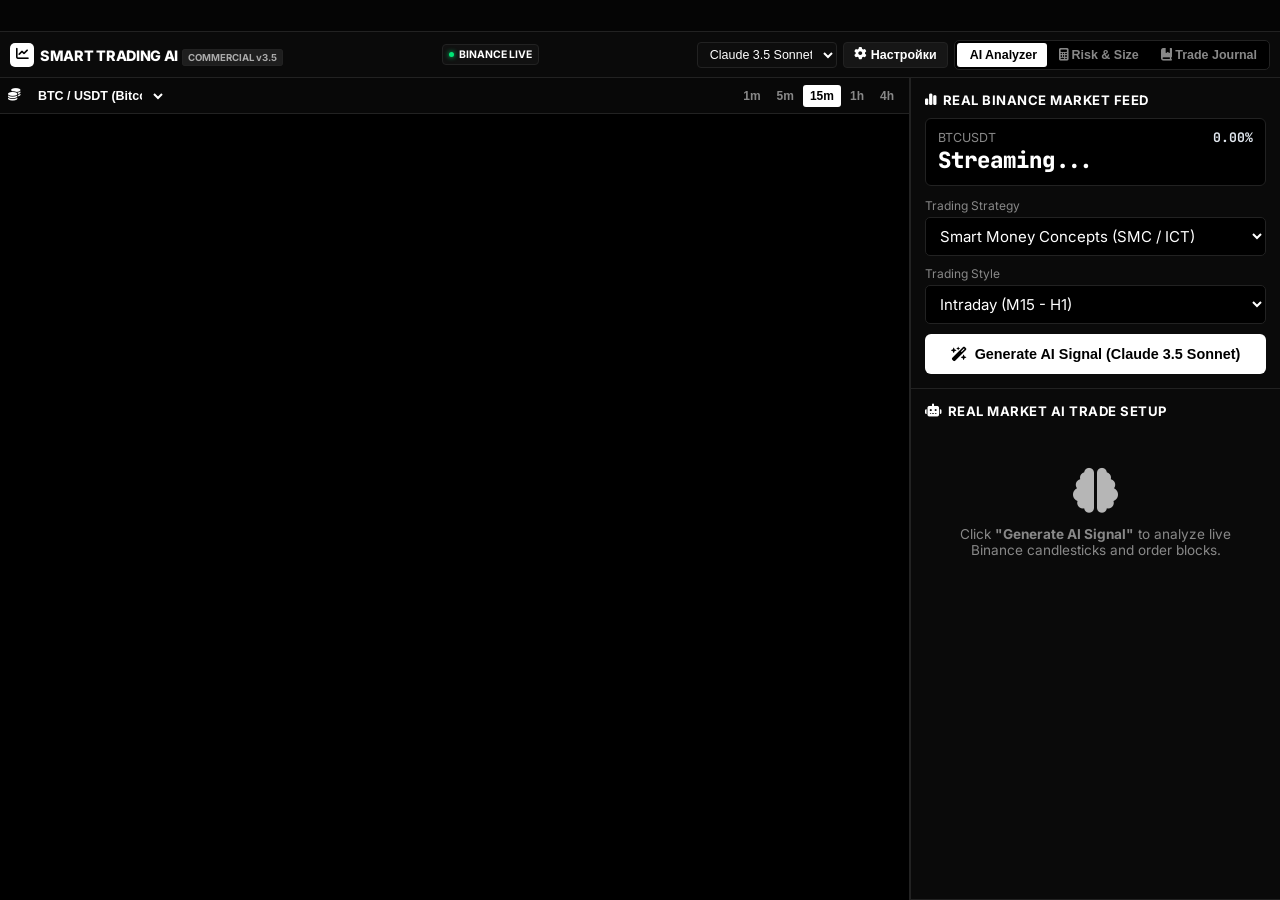
<file: index.html>
<!DOCTYPE html>
<html lang="en">
<head>
  <meta charset="UTF-8" />
  <meta name="viewport" content="width=device-width, initial-scale=1.0, maximum-scale=1.0, user-scalable=no, viewport-fit=cover" />
  <meta name="apple-mobile-web-app-capable" content="yes" />
  <meta name="apple-mobile-web-app-status-bar-style" content="black-translucent" />
  <meta name="theme-color" content="#000000" />
  <title>Smart Trading AI — Commercial Trading Platform</title>

  <link rel="manifest" href="./manifest.json" />

  <!-- FontAwesome Icons -->
  <link rel="stylesheet" href="https://cdnjs.cloudflare.com/ajax/libs/font-awesome/6.4.0/css/all.min.css" />
  <!-- TradingView Official Widget Library -->
  <script type="text/javascript" src="https://s3.tradingview.com/tv.js"></script>
  <!-- Stylesheet -->
  <link rel="stylesheet" href="./styles.css" />
</head>
<body>

  <!-- Top Real-Time WebSocket Ticker Tape -->
  <div class="ticker-tape-container" translate="no">
    <div class="ticker-tape-track" id="tickerTapeTrack" translate="no">
      <!-- Populated live via Binance WebSocket -->
    </div>
  </div>

  <!-- Header Navbar -->
  <header class="header">
    <a href="#" class="brand">
      <div class="brand-logo">
        <i class="fa-solid fa-chart-line"></i>
      </div>
      <div>
        <span class="brand-name">SMART TRADING AI</span>
        <span class="brand-tag">COMMERCIAL v3.5</span>
      </div>
    </a>

    <div class="badge-live" translate="no">
      <div class="pulse-dot"></div> BINANCE LIVE
    </div>

    <div class="header-right">
      <!-- AI Model Selector -->
      <select id="modelSelect" class="st-select">
        <option value="claude-3-5-sonnet">Claude 3.5 Sonnet</option>
        <option value="gemini-1-5-pro">Gemini 1.5 Pro</option>
        <option value="gpt-4o">GPT-4o</option>
      </select>

      <button class="btn-glass" id="btnOpenSettings">
        <i class="fa-solid fa-gear"></i> Настройки
      </button>

      <!-- Desktop Navigation Tabs -->
      <nav class="nav-tabs desktop-only">
        <button class="tab-btn active" data-view="analyzer">
          <i class="fa-solid fa-chart-candlestick"></i> AI Analyzer
        </button>
        <button class="tab-btn" data-view="calculator">
          <i class="fa-solid fa-calculator"></i> Risk & Size
        </button>
        <button class="tab-btn" data-view="journal">
          <i class="fa-solid fa-book-bookmark"></i> Trade Journal
        </button>
      </nav>
    </div>
  </header>

  <!-- Main Content Layout -->
  <main class="app-content">

    <!-- VIEW 1: TRADINGVIEW CHART & SIDEBAR ANALYZER -->
    <section class="view-section active" id="view-analyzer">
      <div class="tv-grid">
        
        <!-- Left Area: TradingView Live Interactive Chart -->
        <div class="tv-chart-pane" id="paneChart">
          <!-- Chart Header Toolbar -->
          <div class="chart-toolbar">
            <div class="symbol-picker" translate="no">
              <i class="fa-solid fa-coins"></i>
              <select id="symbolSelect" class="st-select" style="font-weight: 700; border: none; background: transparent;">
                <option value="BTCUSDT">BTC / USDT (Bitcoin)</option>
                <option value="ETHUSDT">ETH / USDT (Ethereum)</option>
                <option value="SOLUSDT">SOL / USDT (Solana)</option>
                <option value="BNBUSDT">BNB / USDT (Binance Coin)</option>
                <option value="XRPUSDT">XRP / USDT (Ripple)</option>
                <option value="DOGEUSDT">DOGE / USDT (Dogecoin)</option>
              </select>
            </div>

            <div class="timeframe-btns">
              <button class="tf-btn" data-tf="1m">1m</button>
              <button class="tf-btn" data-tf="5m">5m</button>
              <button class="tf-btn active" data-tf="15m">15m</button>
              <button class="tf-btn" data-tf="1h">1h</button>
              <button class="tf-btn" data-tf="4h">4h</button>
            </div>
          </div>

          <!-- TradingView Widget Container -->
          <div class="chart-widget-wrapper" id="tradingview_widget_container">
            <!-- Widget initialized in app.js -->
          </div>
        </div>

        <!-- Right Area: Sidebar AI Analysis & Real Data Signal -->
        <div class="tv-sidebar-pane" id="paneSidebar">
          
          <!-- Live Symbol Price Box -->
          <div class="side-panel">
            <div class="panel-title">
              <i class="fa-solid fa-chart-simple"></i> Real Binance Market Feed
            </div>
            
            <div class="live-price-box" translate="no">
              <div>
                <div style="font-size: 0.78rem; color: var(--text-muted);" id="currentSymbolName">BTCUSDT</div>
                <div class="live-price-val" id="livePriceVal">Streaming...</div>
              </div>
              <div class="live-price-change" id="livePriceChange">0.00%</div>
            </div>

            <!-- Strategy Form -->
            <div class="form-group">
              <label class="form-label">Trading Strategy</label>
              <select id="strategy" class="form-select">
                <option value="smc" selected>Smart Money Concepts (SMC / ICT)</option>
                <option value="priceaction">Price Action & Pattern Breakout</option>
                <option value="indicators">Indicators (RSI / SMA Confluence)</option>
              </select>
            </div>

            <div class="form-group">
              <label class="form-label">Trading Style</label>
              <select id="tradingStyle" class="form-select">
                <option value="scalping">Scalping (M1 - M15)</option>
                <option value="intraday" selected>Intraday (M15 - H1)</option>
                <option value="swing">Swing Trading (H4 - D1)</option>
              </select>
            </div>

            <button class="btn-analyze-full btn-white" id="btnAnalyze">
              <i class="fa-solid fa-wand-magic-sparkles"></i> Generate AI Signal (Claude 3.5 Sonnet)
            </button>
          </div>

          <!-- Signal Output Panel -->
          <div class="side-panel" style="flex: 1;">
            <div class="panel-title">
              <i class="fa-solid fa-robot"></i> Real Market AI Trade Setup
            </div>

            <div id="signalOutput">
              <div style="text-align: center; padding: 40px 10px; color: var(--text-muted);">
                <i class="fa-solid fa-brain" style="font-size: 2.8rem; color: var(--text-white); margin-bottom: 12px; opacity: 0.7;"></i>
                <p style="font-size: 0.85rem; color: var(--text-muted);">Click <strong>"Generate AI Signal"</strong> to analyze live Binance candlesticks and order blocks.</p>
              </div>
            </div>
          </div>

        </div>

      </div>
    </section>

    <!-- VIEW 2: RISK & POSITION CALCULATOR -->
    <section class="view-section" id="view-calculator">
      <div class="full-panel">
        <div class="card-panel">
          <h2 class="panel-title" style="font-size: 1.1rem; margin-bottom: 18px;">
            <i class="fa-solid fa-calculator"></i> Position Size & Risk Calculator
          </h2>

          <div style="display: grid; grid-template-columns: 1fr 1fr; gap: 24px;">
            <div>
              <div class="form-group">
                <label class="form-label">Account Balance ($ USD)</label>
                <input type="number" id="calcBalance" class="form-input" value="10000" />
              </div>
              <div class="form-group">
                <label class="form-label">Risk Percentage per Trade (%)</label>
                <input type="number" id="calcRisk" class="form-input" value="1.0" step="0.1" />
              </div>
              <div class="form-group">
                <label class="form-label">Entry Price ($)</label>
                <input type="number" id="calcEntry" class="form-input" value="64000" />
              </div>
              <div class="form-group">
                <label class="form-label">Stop Loss Price ($)</label>
                <input type="number" id="calcSL" class="form-input" value="63000" />
              </div>

              <button class="btn-analyze-full btn-white" style="margin-top: 14px;" id="btnCalculate">
                <i class="fa-solid fa-calculator"></i> Calculate Position Size
              </button>
            </div>

            <div style="background: #000000; border: 1px solid var(--border-subtle); border-radius: 6px; padding: 24px; display: flex; flex-direction: column; justify-content: center; align-items: center; text-align: center;">
              <div style="font-size: 0.85rem; color: var(--text-muted);">Recommended Position Size</div>
              <div style="font-family: var(--font-mono); font-size: 3rem; font-weight: 800; color: var(--text-white); margin: 10px 0;" id="resUnits" translate="no">1.0000</div>
              <div style="font-size: 0.8rem; color: var(--text-muted);">Crypto / Lot Units</div>

              <div style="display: flex; gap: 16px; margin-top: 20px; width: 100%;">
                <div style="flex: 1; background: var(--bg-panel); padding: 12px; border-radius: 4px; border: 1px solid var(--border-subtle);">
                  <div style="font-size: 0.75rem; color: var(--text-muted);">Max Risk Amount</div>
                  <div style="font-family: var(--font-mono); font-size: 1.15rem; font-weight: 700; color: var(--signal-red);" id="resRiskUsd" translate="no">$100.00</div>
                </div>
                <div style="flex: 1; background: var(--bg-panel); padding: 12px; border-radius: 4px; border: 1px solid var(--border-subtle);">
                  <div style="font-size: 0.75rem; color: var(--text-muted);">Total Position Value</div>
                  <div style="font-family: var(--font-mono); font-size: 1.15rem; font-weight: 700; color: var(--text-white);" id="resPositionUsd" translate="no">$64,000.00</div>
                </div>
              </div>
            </div>
          </div>
        </div>
      </div>
    </section>

    <!-- VIEW 3: TRADE JOURNAL -->
    <section class="view-section" id="view-journal">
      <div class="full-panel">
        <div class="card-panel">
          <h2 class="panel-title" style="font-size: 1.1rem; margin-bottom: 18px;">
            <i class="fa-solid fa-book-bookmark"></i> Trade Journal & Saved AI Signals
          </h2>

          <div style="overflow-x: auto;">
            <table class="journal-table">
              <thead>
                <tr>
                  <th>Date</th>
                  <th>Symbol</th>
                  <th>Type</th>
                  <th>Entry</th>
                  <th>Stop Loss</th>
                  <th>Take Profit</th>
                </tr>
              </thead>
              <tbody id="journalBody" translate="no">
                <!-- Populated in app.js -->
              </tbody>
            </table>
          </div>
        </div>
      </div>
    </section>

  </main>

  <!-- MOBILE BOTTOM NAVIGATION BAR -->
  <nav class="mobile-bottom-nav">
    <button class="mob-nav-btn active" data-mobview="chart">
      <i class="fa-solid fa-chart-line"></i>
      <span>График</span>
    </button>
    <button class="mob-nav-btn" data-mobview="signals">
      <i class="fa-solid fa-bolt"></i>
      <span>ИИ Сигнал</span>
    </button>
    <button class="mob-nav-btn" data-mobview="calculator">
      <i class="fa-solid fa-calculator"></i>
      <span>Риски</span>
    </button>
    <button class="mob-nav-btn" data-mobview="journal">
      <i class="fa-solid fa-book"></i>
      <span>Журнал</span>
    </button>
  </nav>

  <!-- COMMERCIAL SETTINGS MODAL -->
  <div class="modal-overlay" id="settingsModal">
    <div class="modal-box">
      <div style="display: flex; justify-content: space-between; align-items: center; margin-bottom: 18px;">
        <h3 style="font-size: 1.1rem; font-weight: 700; margin: 0;">
          <i class="fa-solid fa-sliders"></i> Настройки бота и ссылок
        </h3>
        <button id="btnCloseSettings" style="background: transparent; border: none; color: var(--text-muted); cursor: pointer; font-size: 1.2rem;">
          <i class="fa-solid fa-xmark"></i>
        </button>
      </div>

      <div class="form-group">
        <label class="form-label">Telegram Bot Token</label>
        <input type="text" id="keyTgToken" class="form-input" value="8996408216:AAEpZdCf3Jp0Vwg4H929qa2U6f32XejprGI" />
      </div>

      <div class="form-group">
        <label class="form-label">Telegram Channel / Chat ID (например @my_vip_channel)</label>
        <input type="text" id="keyTgChatId" class="form-input" placeholder="@my_vip_channel или -100123456789" />
      </div>

      <button class="btn-glass" id="btnTestTelegram" style="width: 100%; justify-content: center; margin-bottom: 14px; background: #0088cc; color: #ffffff; border: none;">
        🧪 Проверить связь с Telegram ботом
      </button>

      <div style="display: grid; grid-template-columns: 1fr 1fr; gap: 12px;">
        <div class="form-group">
          <label class="form-label">Bybit Referral Link</label>
          <input type="text" id="keyBybitRef" class="form-input" placeholder="https://bybit.com" />
        </div>
        <div class="form-group">
          <label class="form-label">Binance Referral Link</label>
          <input type="text" id="keyBinanceRef" class="form-input" placeholder="https://binance.com" />
        </div>
      </div>

      <button class="btn-analyze-full btn-white" style="margin-top: 14px;" id="btnSaveApiKeys">
        <i class="fa-solid fa-floppy-disk"></i> Сохранить настройки
      </button>
    </div>
  </div>

  <!-- VIP PAYWALL MODAL -->
  <div class="modal-overlay" id="vipModal">
    <div class="modal-box" style="text-align: center;">
      <div style="font-size: 2.5rem; margin-bottom: 10px;">👑</div>
      <h3 style="font-size: 1.3rem; font-weight: 800; color: var(--text-white); margin-bottom: 8px;">
        Лимит бесплатных сигналов исчерпан
      </h3>
      <p style="font-size: 0.85rem; color: var(--text-muted); margin-bottom: 20px;">
        Вы использовали 3 бесплатных ИИ-сигнала. Оформите **VIP-подписку** для безлимитного доступа!
      </p>

      <a href="https://t.me/" target="_blank" class="btn-analyze-full btn-white" style="text-decoration: none; justify-content: center; margin-bottom: 12px;">
        📱 Купить VIP доступ в Telegram ($29/мес)
      </a>

      <div style="display: flex; gap: 8px; margin-top: 14px;">
        <input type="text" id="vipPasscode" class="form-input" placeholder="Введите промокод (например VIP777)" style="text-align: center;" />
        <button class="btn-glass" id="btnUnlockVipCode" style="white-space: nowrap;">Разблокировать</button>
      </div>

      <button id="btnCloseVip" style="background: transparent; border: none; color: var(--text-dim); margin-top: 16px; cursor: pointer; font-size: 0.8rem;">
        Закрыть
      </button>
    </div>
  </div>

  <!-- Application Logic -->
  <script src="./app.js"></script>
</body>
</html>
</file>
<file: styles.css>
/* ==========================================================================
   SMART TRADING AI — PURE BLACK MINIMALISM WITH WHITE BUTTONS
   Mobile Adapted (iOS / Android Native App Feel)
   ========================================================================== */

@import url('https://fonts.googleapis.com/css2?family=Inter:wght@400;500;600;700;800&family=JetBrains+Mono:wght@400;500;600;700&display=swap');

:root {
  --bg-black: #000000;
  --bg-panel: #0a0a0a;
  --bg-card: #121212;
  --border-subtle: #222222;
  --border-focus: #444444;

  --text-white: #ffffff;
  --text-main: #e2e8f0;
  --text-muted: #888888;
  --text-dim: #555555;

  --btn-white-bg: #ffffff;
  --btn-white-text: #000000;
  --btn-white-hover: #e2e2e2;

  --signal-green: #00e676;
  --signal-green-bg: rgba(0, 230, 118, 0.1);
  --signal-red: #ff1744;
  --signal-red-bg: rgba(255, 23, 68, 0.1);

  --font-main: 'Inter', -apple-system, BlinkMacSystemFont, sans-serif;
  --font-mono: 'JetBrains Mono', monospace;
}

* {
  box-sizing: border-box;
  margin: 0;
  padding: 0;
  -webkit-tap-highlight-color: transparent;
}

html, body {
  width: 100%;
  height: 100%;
  overflow-x: hidden;
  background-color: var(--bg-black);
  color: var(--text-main);
  font-family: var(--font-main);
}

body {
  display: flex;
  flex-direction: column;
}

/* Custom Scrollbar */
::-webkit-scrollbar { width: 4px; height: 4px; }
::-webkit-scrollbar-track { background: var(--bg-black); }
::-webkit-scrollbar-thumb { background: var(--border-subtle); border-radius: 2px; }

/* ================= Top Real-Time Ticker Bar ================= */
.ticker-tape-container {
  height: 32px;
  background: #050505;
  border-bottom: 1px solid var(--border-subtle);
  display: flex;
  align-items: center;
  overflow: hidden;
  z-index: 100;
  flex-shrink: 0;
}
.ticker-tape-track {
  display: flex;
  align-items: center;
  gap: 8px;
  padding: 0 8px;
  white-space: nowrap;
  font-size: 0.75rem;
  font-family: var(--font-mono);
  overflow-x: auto;
  width: 100%;
  -webkit-overflow-scrolling: touch;
}
.ticker-item {
  display: inline-flex;
  align-items: center;
  gap: 5px;
  padding: 2px 7px;
  border-radius: 4px;
  background: #111111;
  border: 1px solid var(--border-subtle);
  cursor: pointer;
  flex-shrink: 0;
}
.ticker-symbol { font-weight: 700; color: var(--text-white); }
.ticker-price { color: var(--text-main); font-weight: 600; }
.ticker-change { font-weight: 700; padding: 1px 4px; border-radius: 3px; font-size: 0.68rem; }
.ticker-change.up { color: var(--signal-green); background: var(--signal-green-bg); }
.ticker-change.down { color: var(--signal-red); background: var(--signal-red-bg); }

/* ================= Header Navbar ================= */
.header {
  height: 46px;
  background: var(--bg-panel);
  border-bottom: 1px solid var(--border-subtle);
  padding: 0 10px;
  display: flex;
  justify-content: space-between;
  align-items: center;
  z-index: 90;
  flex-shrink: 0;
}

.brand { display: flex; align-items: center; gap: 6px; text-decoration: none; min-width: 0; }
.brand-logo {
  width: 24px; height: 24px;
  background: var(--text-white); color: #000000;
  border-radius: 5px; display: flex; align-items: center; justify-content: center;
  font-size: 0.8rem; font-weight: 800; flex-shrink: 0;
}
.brand-name { font-weight: 800; font-size: 0.9rem; color: var(--text-white); letter-spacing: -0.3px; white-space: nowrap; }
.brand-tag {
  background: #1e1e1e; color: #aaaaaa; border: 1px solid var(--border-subtle);
  font-size: 0.6rem; font-weight: 700; padding: 2px 5px; border-radius: 3px; flex-shrink: 0;
}

.badge-live {
  background: #111111; color: var(--text-white); border: 1px solid var(--border-subtle);
  font-size: 0.65rem; font-weight: 700; padding: 3px 6px; border-radius: 4px;
  display: flex; align-items: center; gap: 5px; flex-shrink: 0;
}
.pulse-dot {
  width: 5px; height: 5px; background: var(--signal-green); border-radius: 50%;
  box-shadow: 0 0 5px var(--signal-green);
}

.header-right { display: flex; align-items: center; gap: 6px; flex-shrink: 0; }

.st-select {
  background: #0d0d0d; border: 1px solid var(--border-subtle); color: var(--text-white);
  padding: 4px 8px; border-radius: 4px; font-size: 0.78rem; outline: none; cursor: pointer;
  max-width: 140px;
}

.btn-glass {
  background: #161616; border: 1px solid var(--border-subtle); color: var(--text-white);
  padding: 5px 10px; border-radius: 4px; font-size: 0.78rem; font-weight: 600; cursor: pointer;
  display: flex; align-items: center; gap: 5px; transition: all 0.15s ease; white-space: nowrap;
}

.btn-white {
  background: var(--btn-white-bg) !important; color: var(--btn-white-text) !important;
  border: none !important; font-weight: 700 !important;
}

.nav-tabs {
  display: flex; gap: 2px; background: #000000; padding: 2px; border-radius: 5px;
  border: 1px solid var(--border-subtle);
}
.tab-btn {
  background: transparent; border: none; color: var(--text-muted); padding: 5px 10px;
  font-size: 0.78rem; font-weight: 600; cursor: pointer; border-radius: 3px;
}
.tab-btn.active { background: var(--btn-white-bg); color: var(--btn-white-text); font-weight: 700; }

/* ================= Main Layout ================= */
.app-content {
  display: flex; flex: 1; overflow: hidden; background: var(--bg-black); position: relative;
}

.view-section { display: none; width: 100%; height: 100%; }
.view-section.active { display: flex; flex-direction: column; }

.tv-grid { display: flex; width: 100%; height: 100%; flex: 1; overflow: hidden; }
.tv-chart-pane {
  flex: 1; display: flex; flex-direction: column; border-right: 1px solid var(--border-subtle);
  background: var(--bg-black); position: relative; height: 100%; overflow: hidden;
}
.tv-sidebar-pane {
  width: 370px; background: var(--bg-panel); display: flex; flex-direction: column;
  overflow-y: auto; border-left: 1px solid var(--border-subtle); height: 100%;
}

.chart-toolbar {
  height: 36px; background: #080808; border-bottom: 1px solid var(--border-subtle);
  padding: 0 8px; display: flex; align-items: center; justify-content: space-between; font-size: 0.78rem;
  flex-shrink: 0;
}
.symbol-picker { display: flex; align-items: center; gap: 6px; font-weight: 700; color: var(--text-white); }
.timeframe-btns { display: flex; gap: 2px; }
.tf-btn {
  background: transparent; border: 1px solid transparent; color: var(--text-muted);
  padding: 3px 6px; font-size: 0.75rem; font-weight: 600; cursor: pointer; border-radius: 3px;
}
.tf-btn.active { color: #000000; background: #ffffff; font-weight: 700; }

.chart-widget-wrapper { flex: 1; width: 100%; height: 100%; position: relative; }
.chart-widget-wrapper iframe { width: 100% !important; height: 100% !important; border: none; }

/* Sidebar Panels */
.side-panel { padding: 14px; border-bottom: 1px solid var(--border-subtle); }
.panel-title {
  font-size: 0.82rem; font-weight: 700; color: var(--text-white); text-transform: uppercase;
  letter-spacing: 0.5px; margin-bottom: 10px; display: flex; align-items: center; gap: 6px;
}

.live-price-box {
  display: flex; justify-content: space-between; align-items: baseline; background: #000000;
  padding: 10px 12px; border-radius: 6px; border: 1px solid var(--border-subtle); margin-bottom: 12px;
}
.live-price-val { font-family: var(--font-mono); font-size: 1.4rem; font-weight: 800; color: var(--text-white); }
.live-price-change { font-family: var(--font-mono); font-size: 0.82rem; font-weight: 700; }
.live-price-change.up { color: var(--signal-green); }
.live-price-change.down { color: var(--signal-red); }

.form-group { margin-bottom: 10px; }
.form-label { font-size: 0.75rem; color: var(--text-muted); margin-bottom: 4px; display: block; }
.form-input, .form-select {
  width: 100%; background: #000000; border: 1px solid var(--border-subtle); color: var(--text-white);
  padding: 8px 10px; border-radius: 5px; font-size: 15px; outline: none; font-family: var(--font-main);
}

.btn-analyze-full {
  width: 100%; padding: 12px; background: var(--btn-white-bg); color: var(--btn-white-text);
  border: none; border-radius: 6px; font-weight: 800; font-size: 0.9rem; cursor: pointer;
  display: flex; align-items: center; justify-content: center; gap: 8px;
}

.signal-badge {
  display: inline-flex; align-items: center; gap: 6px; padding: 6px 12px; border-radius: 4px;
  font-weight: 800; font-size: 0.88rem; margin-bottom: 12px;
}
.signal-badge.buy { background: var(--signal-green-bg); color: var(--signal-green); border: 1px solid var(--signal-green); }
.signal-badge.sell { background: var(--signal-red-bg); color: var(--signal-red); border: 1px solid var(--signal-red); }

.metrics-table { width: 100%; border-collapse: collapse; font-size: 0.82rem; margin-bottom: 12px; }
.metrics-table td { padding: 6px 0; border-bottom: 1px solid var(--border-subtle); }
.metrics-label { color: var(--text-muted); }
.metrics-val { font-family: var(--font-mono); font-weight: 700; text-align: right; color: var(--text-white); }

.rationale-box {
  background: #000000; border: 1px solid var(--border-subtle); border-radius: 4px; padding: 10px;
  font-size: 0.8rem; line-height: 1.4; color: var(--text-main); max-height: 180px; overflow-y: auto;
}

.full-panel { flex: 1; padding: 16px; overflow-y: auto; background: var(--bg-black); }
.card-panel { background: var(--bg-panel); border: 1px solid var(--border-subtle); border-radius: 6px; padding: 16px; margin-bottom: 16px; }

.journal-table { width: 100%; border-collapse: collapse; font-size: 0.82rem; text-align: left; }
.journal-table th { padding: 10px 12px; background: #000000; color: var(--text-muted); font-weight: 700; border-bottom: 1px solid var(--border-subtle); }
.journal-table td { padding: 10px 12px; border-bottom: 1px solid var(--border-subtle); font-family: var(--font-mono); }

.modal-overlay {
  position: fixed; top: 0; left: 0; right: 0; bottom: 0; background: rgba(0, 0, 0, 0.88);
  display: flex; align-items: center; justify-content: center; z-index: 1000; opacity: 0; pointer-events: none; transition: opacity 0.15s ease;
}
.modal-overlay.active { opacity: 1; pointer-events: auto; }
.modal-box { background: var(--bg-panel); border: 1px solid var(--border-subtle); border-radius: 8px; width: 92%; max-width: 440px; padding: 18px; }

/* MOBILE BOTTOM NAV (iPhone / Android) */
.mobile-bottom-nav {
  display: none; position: fixed; bottom: 0; left: 0; right: 0; height: 54px;
  background: #080808; border-top: 1px solid var(--border-subtle); z-index: 999;
  justify-content: space-around; align-items: center; padding-bottom: env(safe-area-inset-bottom);
}
.mob-nav-btn {
  background: transparent; border: none; color: #777777; display: flex; flex-direction: column;
  align-items: center; justify-content: center; gap: 2px; font-size: 0.7rem; font-weight: 600; cursor: pointer; flex: 1; height: 100%;
}
.mob-nav-btn i { font-size: 1.05rem; }
.mob-nav-btn.active { color: #ffffff; font-weight: 700; }

/* RESPONSIVE MEDIA QUERIES FOR IPHONES & ANDROIDS */
@media (max-width: 992px) {
  body { padding-bottom: 54px; }
  .desktop-only { display: none !important; }
  .mobile-bottom-nav { display: flex; }
  .brand-name { font-size: 0.82rem; }
  .brand-tag { display: none; }
  .badge-live { display: none; }
  .st-select { max-width: 110px; font-size: 0.72rem; }
  .btn-glass span { display: none; }
  .tv-grid { flex-direction: column; }
  .tv-chart-pane { flex: 1; height: 100%; border-right: none; }
  .tv-sidebar-pane { width: 100%; height: 100%; border-left: none; display: none; }
  .chart-widget-wrapper { height: 100%; flex: 1; }
  .full-panel { padding: 12px; }
  .card-panel { padding: 14px; }
}

@media (max-width: 480px) {
  .brand-name { display: none; }
  .header { padding: 0 8px; }
  .st-select { max-width: 120px; }
}
</file>
